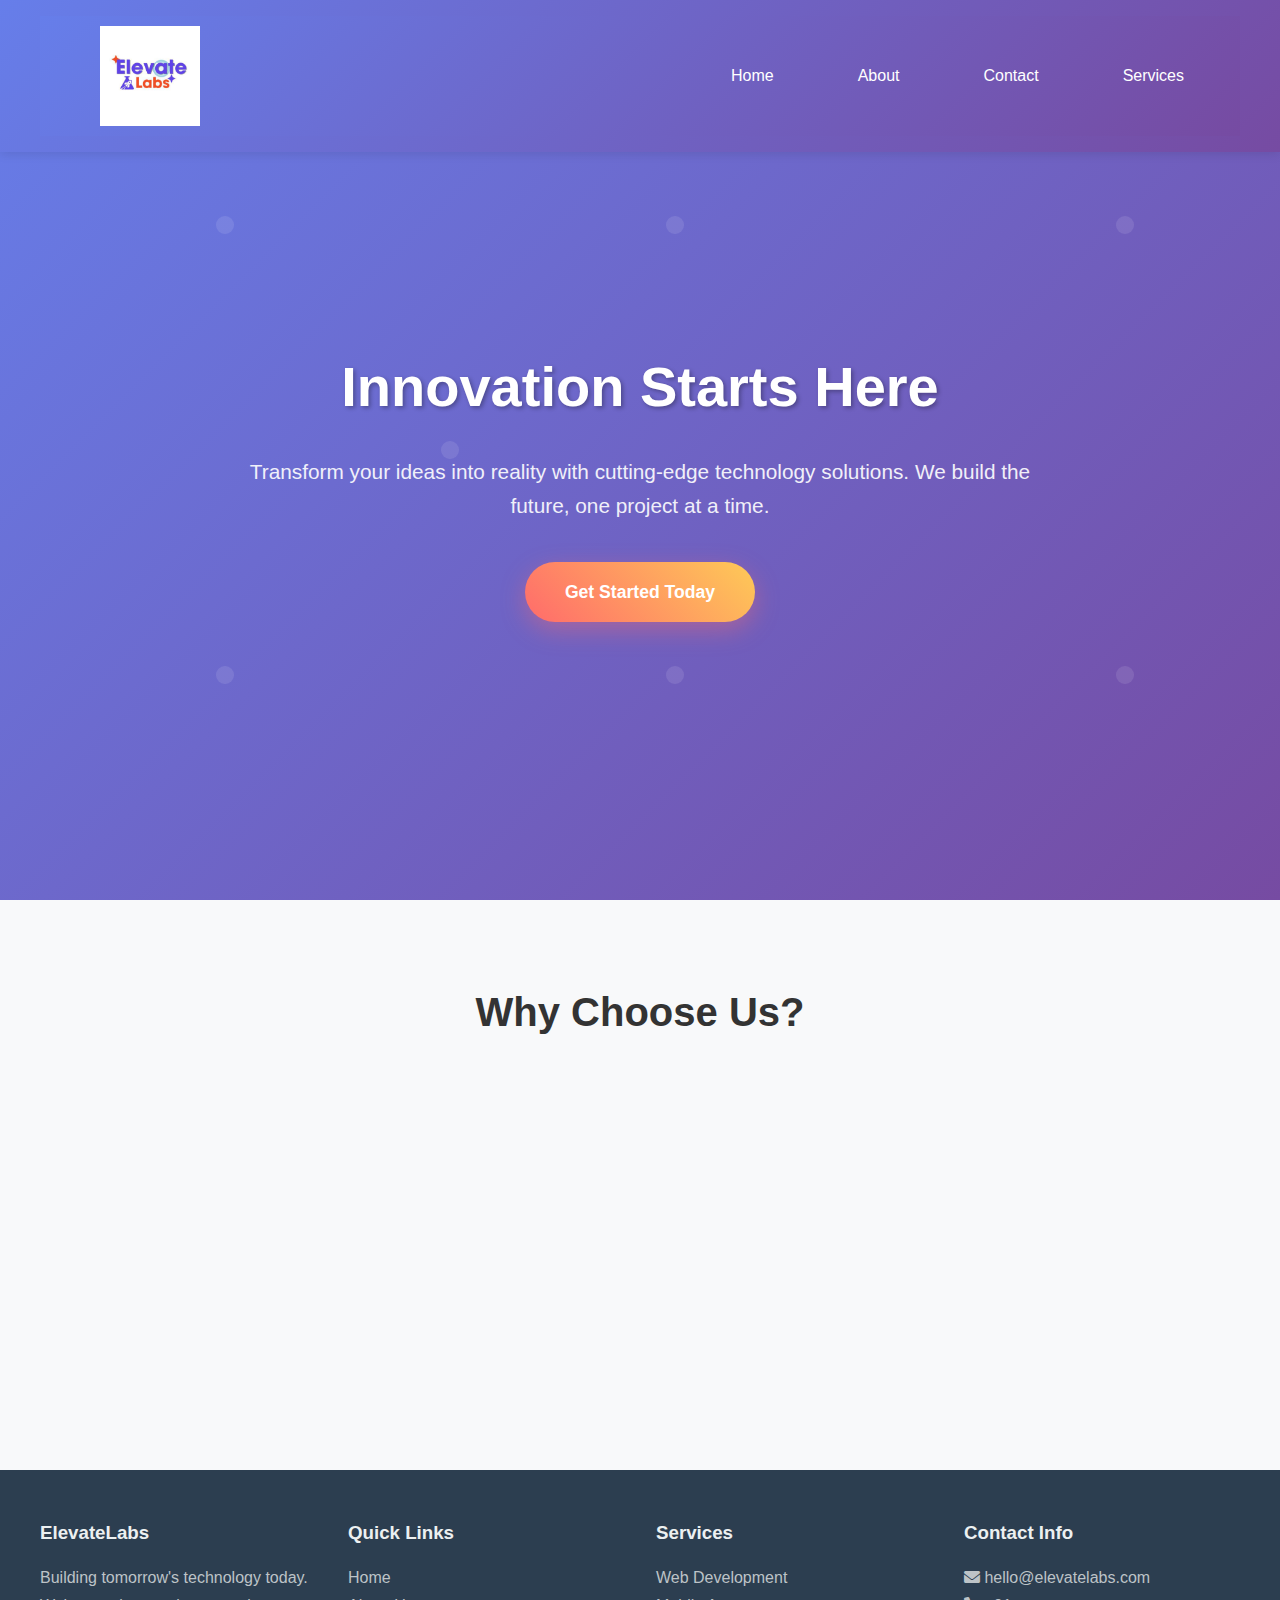
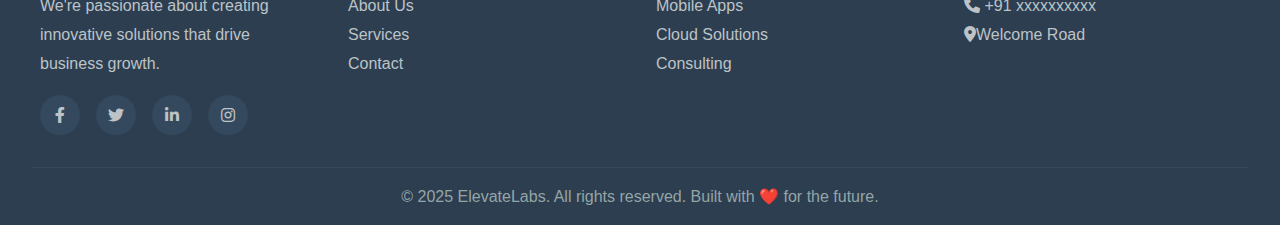
<file: index.html>
<!DOCTYPE html>
<html lang="en">
<head>
    <meta charset="UTF-8">
    <meta name="viewport" content="width=device-width, initial-scale=1.0">
    <link rel="stylesheet" href="style.css">
    <link rel="icon" href="favicon.ico" type="image/x-icon">
     <link href="https://cdnjs.cloudflare.com/ajax/libs/font-awesome/6.0.0/css/all.min.css" rel="stylesheet">


    <title>ELEVATELABS</title>
</head>
<body>
   
    <header>
        <div class="header-container">
        <nav>
        <ul id="navMenu">
            <li><img src="logo.png" alt="ElevateLabs" class="logo"></li>
            <li><a href="#">Home</a></li>
            <li><a href="#">About</a></li>
            <li><a href="#">Contact</a></li>
            <li><a href="#">Services</a></li>
        </ul>
    </nav>
     <div class="menu-toggle" id="menuToggle">
                <span></span>
                <span></span>
                <span></span>
            </div>
        </div>
         </header>

    <!-- Hero Section -->
      <section class="hero" id="home">
        <div class="hero-content">
            <h1>Innovation Starts Here</h1>
            <p>Transform your ideas into reality with cutting-edge technology solutions. We build the future, one project at a time.</p>
            <a href="#contact" class="cta-button">Get Started Today</a>
        </div>
    </section>


     <!-- Features Section -->

      <section class="features" id="about">
    <div class="features-container">
        <h2>Why Choose Us?</h2>
        <div class="features-grid">
            <div class="feature-card">
                <i class="fas fa-bolt"></i>
                <h3>Lightning Fast</h3>
                <p>Optimized performance and blazing-fast load times ensure your users have the best experience possible.</p>
            </div>
            <div class="feature-card">
                <i class="fas fa-laptop-code"></i>
                <h3>Cross Platform Development</h3>
                <p>We create Apps and Websites that can be used on all types of operating systems like Android, iOS, Linux, etc.</p>
            </div>
            <div class="feature-card">
                <i class="fas fa-lock"></i>
                <h3>Secure & Reliable</h3>
                <p>Built with security in mind, featuring the latest encryption and best practices for data protection.</p>
            </div>
        </div>
    </div>
</section>


    



     <!-- Footer -->

     <footer id="contact">
        <div class="footer-container">
            <div class="footer-section">
                <h3>ElevateLabs</h3>
                <p>Building tomorrow's technology today. We're passionate about creating innovative solutions that drive business growth.</p>
                <div class="social-links">
                    <a href="#" aria-label="Facebook"><i class="fab fa-facebook-f"></i></a>
                    <a href="#" aria-label="Twitter"><i class="fab fa-twitter"></i></a>
                    <a href="#" aria-label="LinkedIn"><i class="fab fa-linkedin-in"></i></a>
                    <a href="#" aria-label="Instagram"><i class="fab fa-instagram"></i></a>
                </div>
            </div>
            <div class="footer-section">
                <h3>Quick Links</h3>
                <p><a href="#home">Home</a></p>
                <p><a href="#about">About Us</a></p>
                <p><a href="#services">Services</a></p>
                <p><a href="#contact">Contact</a></p>
            </div>
            <div class="footer-section">
                <h3>Services</h3>
                <p><a href="#">Web Development</a></p>
                <p><a href="#">Mobile Apps</a></p>
                <p><a href="#">Cloud Solutions</a></p>
                <p><a href="#">Consulting</a></p>
            </div>
            <div class="footer-section">
                <h3>Contact Info</h3>
                <p><i class="fas fa-envelope"></i> hello@elevatelabs.com</p>
                <p><i class="fas fa-phone"></i> +91 xxxxxxxxxx</p>
                <p><i class="fas fa-map-marker-alt"></i>Welcome Road</p>
            </div>
        </div>
        <div class="footer-bottom">
            <p>&copy; 2025 ElevateLabs. All rights reserved. Built with ❤️ for the future.</p>
        </div>
    </footer>

















    <script>
       
        const menuToggle = document.getElementById('menuToggle');
        const navMenu = document.getElementById('navMenu');

        menuToggle.addEventListener('click', () => {
            menuToggle.classList.toggle('active');
            navMenu.classList.toggle('active');
        });

       
        document.querySelectorAll('nav a').forEach(link => {
            link.addEventListener('click', () => {
                menuToggle.classList.remove('active');
                navMenu.classList.remove('active');
            });
        });

        
        window.addEventListener('scroll', () => {
            const header = document.querySelector('header');
            if (window.scrollY > 100) {
                header.style.background = 'rgba(102, 126, 234, 0.95)';
                header.style.backdropFilter = 'blur(10px)';
            } else {
                header.style.background = 'linear-gradient(135deg, #667eea 0%, #764ba2 100%)';
                header.style.backdropFilter = 'none';
            }
        });

       
        document.querySelectorAll('a[href^="#"]').forEach(anchor => {
            anchor.addEventListener('click', function (e) {
                e.preventDefault();
                const target = document.querySelector(this.getAttribute('href'));
                if (target) {
                    target.scrollIntoView({
                        behavior: 'smooth',
                        block: 'start'
                    });
                }
            });
        });

        
        const observerOptions = {
            threshold: 0.1,
            rootMargin: '0px 0px -50px 0px'
        };

        const observer = new IntersectionObserver((entries) => {
            entries.forEach(entry => {
                if (entry.isIntersecting) {
                    entry.target.style.opacity = '1';
                    entry.target.style.transform = 'translateY(0)';
                }
            });
        }, observerOptions);

      
        document.querySelectorAll('.feature-card').forEach(card => {
            card.style.opacity = '0';
            card.style.transform = 'translateY(50px)';
            card.style.transition = 'all 0.6s ease';
            observer.observe(card);
        });
    </script>
</body>
</html>
</file>
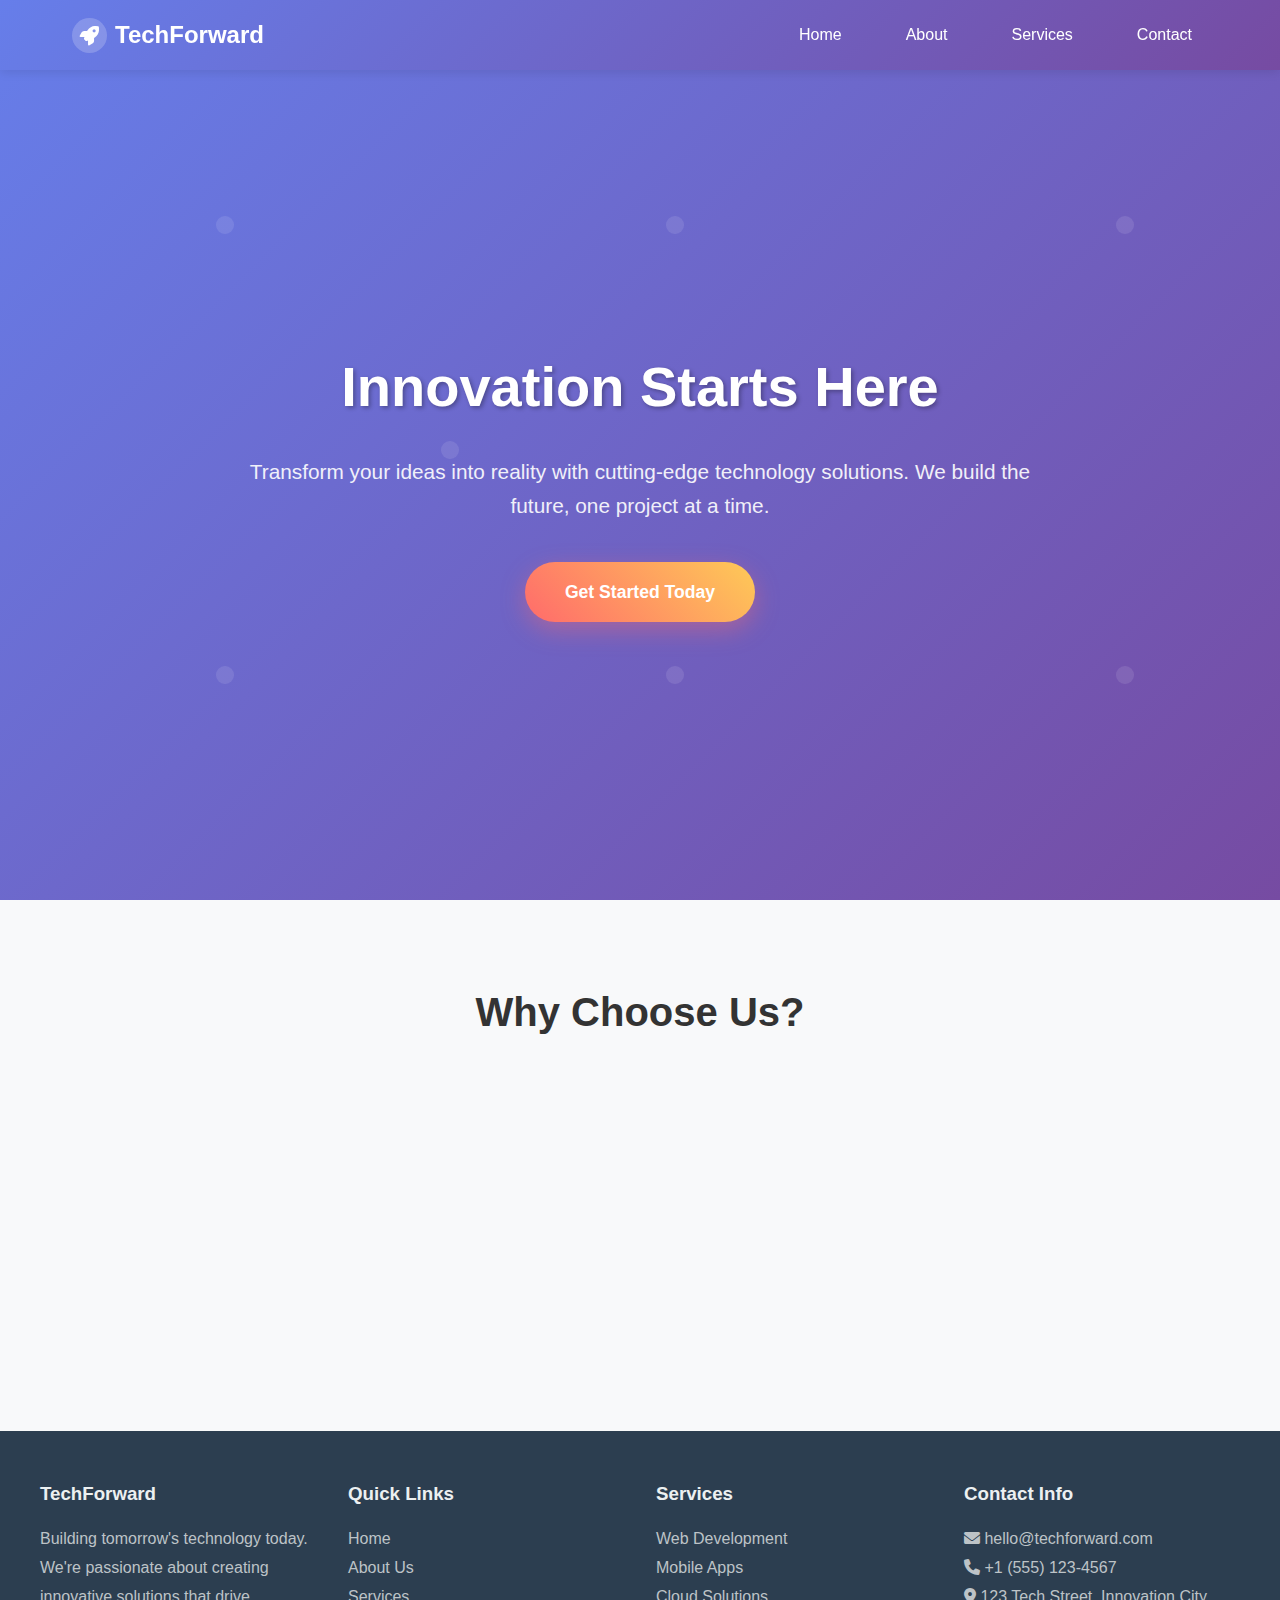
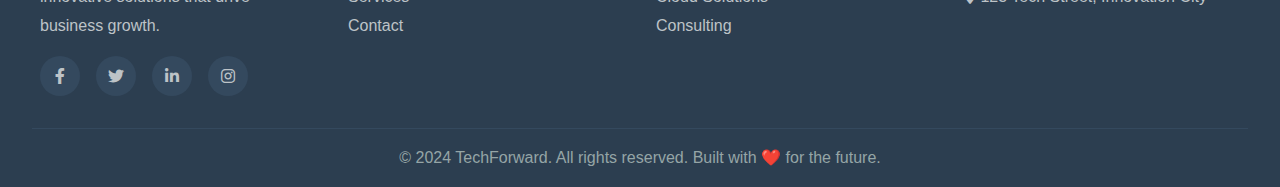
<file: index1.html>
<!DOCTYPE html>
<html lang="en">
<head>
    <meta charset="UTF-8">
    <meta name="viewport" content="width=device-width, initial-scale=1.0">
    <title>TechForward - Innovation Starts Here</title>
    <link href="https://cdnjs.cloudflare.com/ajax/libs/font-awesome/6.0.0/css/all.min.css" rel="stylesheet">
    <style>
        /* CSS Reset and Base Styles */
        * {
            margin: 0;
            padding: 0;
            box-sizing: border-box;
        }

        html {
            scroll-behavior: smooth;
        }

        body {
            font-family: 'Segoe UI', Tahoma, Geneva, Verdana, sans-serif;
            line-height: 1.6;
            color: #333;
            overflow-x: hidden;
        }

        /* Header Styles */
        header {
            background: linear-gradient(135deg, #667eea 0%, #764ba2 100%);
            color: white;
            padding: 1rem 0;
            position: fixed;
            width: 100%;
            top: 0;
            z-index: 1000;
            box-shadow: 0 2px 10px rgba(0, 0, 0, 0.1);
            transition: all 0.3s ease;
        }

        .header-container {
            max-width: 1200px;
            margin: 0 auto;
            display: flex;
            justify-content: space-between;
            align-items: center;
            padding: 0 2rem;
        }

        .logo {
            display: flex;
            align-items: center;
            gap: 0.5rem;
            font-size: 1.5rem;
            font-weight: 700;
            text-decoration: none;
            color: white;
        }

        .logo i {
            background: rgba(255, 255, 255, 0.2);
            padding: 0.5rem;
            border-radius: 50%;
            font-size: 1.2rem;
        }

        nav ul {
            display: flex;
            list-style: none;
            gap: 2rem;
            align-items: center;
        }

        nav a {
            color: white;
            text-decoration: none;
            font-weight: 500;
            transition: all 0.3s ease;
            padding: 0.5rem 1rem;
            border-radius: 25px;
            position: relative;
        }

        nav a:hover {
            background: rgba(255, 255, 255, 0.2);
            transform: translateY(-2px);
        }

        /* Mobile Menu Toggle */
        .menu-toggle {
            display: none;
            flex-direction: column;
            cursor: pointer;
            padding: 0.5rem;
        }

        .menu-toggle span {
            width: 25px;
            height: 3px;
            background: white;
            margin: 3px 0;
            transition: 0.3s;
            border-radius: 2px;
        }

        .menu-toggle.active span:nth-child(1) {
            transform: rotate(45deg) translate(5px, 5px);
        }

        .menu-toggle.active span:nth-child(2) {
            opacity: 0;
        }

        .menu-toggle.active span:nth-child(3) {
            transform: rotate(-45deg) translate(7px, -6px);
        }

        /* Hero Section */
        .hero {
            min-height: 100vh;
            display: flex;
            align-items: center;
            background: linear-gradient(135deg, #667eea 0%, #764ba2 100%);
            color: white;
            text-align: center;
            padding: 6rem 2rem 2rem;
            position: relative;
            overflow: hidden;
        }

        .hero::before {
            content: '';
            position: absolute;
            top: 0;
            left: 0;
            right: 0;
            bottom: 0;
            background: url('data:image/svg+xml,<svg xmlns="http://www.w3.org/2000/svg" viewBox="0 0 100 100"><defs><pattern id="grain" width="100" height="100" patternUnits="userSpaceOnUse"><circle cx="25" cy="25" r="1" fill="white" opacity="0.1"/><circle cx="75" cy="25" r="1" fill="white" opacity="0.1"/><circle cx="50" cy="50" r="1" fill="white" opacity="0.1"/><circle cx="25" cy="75" r="1" fill="white" opacity="0.1"/><circle cx="75" cy="75" r="1" fill="white" opacity="0.1"/></pattern></defs><rect width="100" height="100" fill="url(%23grain)"/></svg>');
            animation: float 20s ease-in-out infinite;
        }

        @keyframes float {
            0%, 100% { transform: translateY(0px); }
            50% { transform: translateY(-20px); }
        }

        .hero-content {
            max-width: 800px;
            margin: 0 auto;
            position: relative;
            z-index: 2;
        }

        .hero h1 {
            font-size: 3.5rem;
            font-weight: 700;
            margin-bottom: 1.5rem;
            text-shadow: 2px 2px 4px rgba(0, 0, 0, 0.3);
            animation: slideInUp 1s ease-out;
        }

        .hero p {
            font-size: 1.3rem;
            margin-bottom: 2.5rem;
            opacity: 0.9;
            animation: slideInUp 1s ease-out 0.3s both;
        }

        .cta-button {
            display: inline-block;
            background: linear-gradient(45deg, #ff6b6b, #feca57);
            color: white;
            padding: 1rem 2.5rem;
            text-decoration: none;
            border-radius: 50px;
            font-weight: 600;
            font-size: 1.1rem;
            box-shadow: 0 8px 25px rgba(255, 107, 107, 0.4);
            transition: all 0.3s ease;
            animation: slideInUp 1s ease-out 0.6s both;
        }

        .cta-button:hover {
            transform: translateY(-3px);
            box-shadow: 0 12px 35px rgba(255, 107, 107, 0.5);
            background: linear-gradient(45deg, #ff5252, #ffb347);
        }

        @keyframes slideInUp {
            from {
                opacity: 0;
                transform: translateY(50px);
            }
            to {
                opacity: 1;
                transform: translateY(0);
            }
        }

        /* Features Section */
        .features {
            padding: 5rem 2rem;
            background: #f8f9fa;
        }

        .features-container {
            max-width: 1200px;
            margin: 0 auto;
            text-align: center;
        }

        .features h2 {
            font-size: 2.5rem;
            margin-bottom: 3rem;
            color: #333;
        }

        .features-grid {
            display: grid;
            grid-template-columns: repeat(auto-fit, minmax(300px, 1fr));
            gap: 2rem;
            margin-top: 3rem;
        }

        .feature-card {
            background: white;
            padding: 2rem;
            border-radius: 15px;
            box-shadow: 0 5px 20px rgba(0, 0, 0, 0.1);
            transition: all 0.3s ease;
        }

        .feature-card:hover {
            transform: translateY(-10px);
            box-shadow: 0 15px 40px rgba(0, 0, 0, 0.15);
        }

        .feature-card i {
            font-size: 3rem;
            color: #667eea;
            margin-bottom: 1rem;
        }

        .feature-card h3 {
            font-size: 1.5rem;
            margin-bottom: 1rem;
            color: #333;
        }

        .feature-card p {
            color: #666;
            line-height: 1.6;
        }

        /* Footer */
        footer {
            background: #2c3e50;
            color: white;
            padding: 3rem 2rem 1rem;
        }

        .footer-container {
            max-width: 1200px;
            margin: 0 auto;
            display: grid;
            grid-template-columns: repeat(auto-fit, minmax(250px, 1fr));
            gap: 2rem;
        }

        .footer-section h3 {
            margin-bottom: 1rem;
            color: #ecf0f1;
        }

        .footer-section p,
        .footer-section a {
            color: #bdc3c7;
            text-decoration: none;
            line-height: 1.8;
        }

        .footer-section a:hover {
            color: #3498db;
        }

        .social-links {
            display: flex;
            gap: 1rem;
            margin-top: 1rem;
        }

        .social-links a {
            width: 40px;
            height: 40px;
            background: #34495e;
            border-radius: 50%;
            display: flex;
            align-items: center;
            justify-content: center;
            transition: all 0.3s ease;
        }

        .social-links a:hover {
            background: #3498db;
            transform: translateY(-3px);
        }

        .footer-bottom {
            border-top: 1px solid #34495e;
            margin-top: 2rem;
            padding-top: 1rem;
            text-align: center;
            color: #95a5a6;
        }

        /* Responsive Design */
        @media (max-width: 768px) {
            .menu-toggle {
                display: flex;
            }

            nav ul {
                position: fixed;
                top: 70px;
                right: -100%;
                width: 100%;
                height: calc(100vh - 70px);
                background: linear-gradient(135deg, #667eea 0%, #764ba2 100%);
                flex-direction: column;
                justify-content: flex-start;
                align-items: center;
                padding-top: 2rem;
                transition: right 0.3s ease;
            }

            nav ul.active {
                right: 0;
            }

            nav ul li {
                margin: 1rem 0;
                width: 90%;
                text-align: center;
            }

            nav a {
                display: block;
                padding: 1rem;
                background: rgba(255, 255, 255, 0.1);
                border-radius: 10px;
            }

            .hero h1 {
                font-size: 2.5rem;
            }

            .hero p {
                font-size: 1.1rem;
            }

            .features-grid {
                grid-template-columns: 1fr;
            }

            .header-container {
                padding: 0 1rem;
            }
        }

        @media (max-width: 480px) {
            .hero {
                padding: 5rem 1rem 2rem;
            }

            .hero h1 {
                font-size: 2rem;
            }

            .hero p {
                font-size: 1rem;
            }

            .cta-button {
                padding: 0.8rem 2rem;
                font-size: 1rem;
            }

            .features {
                padding: 3rem 1rem;
            }

            .features h2 {
                font-size: 2rem;
            }

            .feature-card {
                padding: 1.5rem;
            }

            footer {
                padding: 2rem 1rem 1rem;
            }

            .footer-container {
                grid-template-columns: 1fr;
                gap: 1.5rem;
            }
        }

        /* Accessibility */
        @media (prefers-reduced-motion: reduce) {
            * {
                animation-duration: 0.01ms !important;
                animation-iteration-count: 1 !important;
                transition-duration: 0.01ms !important;
            }
        }

        /* Focus styles for keyboard navigation */
        a:focus,
        button:focus {
            outline: 2px solid #3498db;
            outline-offset: 2px;
        }
    </style>
</head>
<body>
    <!-- Header -->
    <header>
        <div class="header-container">
            <a href="#" class="logo">
                <i class="fas fa-rocket"></i>
                TechForward
            </a>
            <nav>
                <ul id="navMenu">
                    <li><a href="#home">Home</a></li>
                    <li><a href="#about">About</a></li>
                    <li><a href="#services">Services</a></li>
                    <li><a href="#contact">Contact</a></li>
                </ul>
            </nav>
            <div class="menu-toggle" id="menuToggle">
                <span></span>
                <span></span>
                <span></span>
            </div>
        </div>
    </header>

    <!-- Hero Section -->
    <section class="hero" id="home">
        <div class="hero-content">
            <h1>Innovation Starts Here</h1>
            <p>Transform your ideas into reality with cutting-edge technology solutions. We build the future, one project at a time.</p>
            <a href="#contact" class="cta-button">Get Started Today</a>
        </div>
    </section>

    <!-- Features Section -->
    <section class="features" id="about">
        <div class="features-container">
            <h2>Why Choose Us?</h2>
            <div class="features-grid">
                <div class="feature-card">
                    <i class="fas fa-lightning-bolt"></i>
                    <h3>Lightning Fast</h3>
                    <p>Optimized performance and blazing-fast load times ensure your users have the best experience possible.</p>
                </div>
                <div class="feature-card">
                    <i class="fas fa-mobile-alt"></i>
                    <h3>Mobile First</h3>
                    <p>Responsive design that looks perfect on all devices, from smartphones to large desktop screens.</p>
                </div>
                <div class="feature-card">
                    <i class="fas fa-shield-alt"></i>
                    <h3>Secure & Reliable</h3>
                    <p>Built with security in mind, featuring the latest encryption and best practices for data protection.</p>
                </div>
            </div>
        </div>
    </section>

    <!-- Footer -->
    <footer id="contact">
        <div class="footer-container">
            <div class="footer-section">
                <h3>TechForward</h3>
                <p>Building tomorrow's technology today. We're passionate about creating innovative solutions that drive business growth.</p>
                <div class="social-links">
                    <a href="#" aria-label="Facebook"><i class="fab fa-facebook-f"></i></a>
                    <a href="#" aria-label="Twitter"><i class="fab fa-twitter"></i></a>
                    <a href="#" aria-label="LinkedIn"><i class="fab fa-linkedin-in"></i></a>
                    <a href="#" aria-label="Instagram"><i class="fab fa-instagram"></i></a>
                </div>
            </div>
            <div class="footer-section">
                <h3>Quick Links</h3>
                <p><a href="#home">Home</a></p>
                <p><a href="#about">About Us</a></p>
                <p><a href="#services">Services</a></p>
                <p><a href="#contact">Contact</a></p>
            </div>
            <div class="footer-section">
                <h3>Services</h3>
                <p><a href="#">Web Development</a></p>
                <p><a href="#">Mobile Apps</a></p>
                <p><a href="#">Cloud Solutions</a></p>
                <p><a href="#">Consulting</a></p>
            </div>
            <div class="footer-section">
                <h3>Contact Info</h3>
                <p><i class="fas fa-envelope"></i> hello@techforward.com</p>
                <p><i class="fas fa-phone"></i> +1 (555) 123-4567</p>
                <p><i class="fas fa-map-marker-alt"></i> 123 Tech Street, Innovation City</p>
            </div>
        </div>
        <div class="footer-bottom">
            <p>&copy; 2024 TechForward. All rights reserved. Built with ❤️ for the future.</p>
        </div>
    </footer>

    <script>
        // Mobile menu functionality
        const menuToggle = document.getElementById('menuToggle');
        const navMenu = document.getElementById('navMenu');

        menuToggle.addEventListener('click', () => {
            menuToggle.classList.toggle('active');
            navMenu.classList.toggle('active');
        });

        // Close menu when clicking on links
        document.querySelectorAll('nav a').forEach(link => {
            link.addEventListener('click', () => {
                menuToggle.classList.remove('active');
                navMenu.classList.remove('active');
            });
        });

        // Header scroll effect
        window.addEventListener('scroll', () => {
            const header = document.querySelector('header');
            if (window.scrollY > 100) {
                header.style.background = 'rgba(102, 126, 234, 0.95)';
                header.style.backdropFilter = 'blur(10px)';
            } else {
                header.style.background = 'linear-gradient(135deg, #667eea 0%, #764ba2 100%)';
                header.style.backdropFilter = 'none';
            }
        });

        // Smooth scrolling for anchor links
        document.querySelectorAll('a[href^="#"]').forEach(anchor => {
            anchor.addEventListener('click', function (e) {
                e.preventDefault();
                const target = document.querySelector(this.getAttribute('href'));
                if (target) {
                    target.scrollIntoView({
                        behavior: 'smooth',
                        block: 'start'
                    });
                }
            });
        });

        // Intersection Observer for animations
        const observerOptions = {
            threshold: 0.1,
            rootMargin: '0px 0px -50px 0px'
        };

        const observer = new IntersectionObserver((entries) => {
            entries.forEach(entry => {
                if (entry.isIntersecting) {
                    entry.target.style.opacity = '1';
                    entry.target.style.transform = 'translateY(0)';
                }
            });
        }, observerOptions);

        // Observe feature cards for scroll animations
        document.querySelectorAll('.feature-card').forEach(card => {
            card.style.opacity = '0';
            card.style.transform = 'translateY(50px)';
            card.style.transition = 'all 0.6s ease';
            observer.observe(card);
        });
    </script>
</body>
</html>
</file>
<file: style.css>
* {
    margin: 0;
    padding: 0;
    box-sizing: border-box;
}
 html {
            scroll-behavior: smooth;
        }
 body {
            font-family: 'Segoe UI', Tahoma, Geneva, Verdana, sans-serif;
            line-height: 1.6;
            color: #333;
            overflow-x: hidden;
        }


 header {
            background: linear-gradient(135deg, #667eea 0%, #764ba2 100%);
            color: white;
            padding: 1rem 0;
            position: fixed;
           
            width: 100%;
            top: 0;
            z-index: 1000;
            box-shadow: 0 2px 10px rgba(0, 0, 0, 0.1);
            transition: all 0.3s ease;
        }
 .header-container {
            max-width: 1200px;
            margin: 0 auto;
            display: flex;
            justify-content: space-between;
            align-items: center;
            padding: 0 2rem;
        }

       

          .logo {
            display: flex;
            align-items: center;
            gap: 0.5rem;
            font-size: 1.5rem;
            font-weight: 700;
            text-decoration: none;
            color: white;
            
        }
 img{
            height:100px;
            width:100px;
            background: url('data:image/svg+xml,<svg xmlns="http://www.w3.org/2000/svg" viewBox="0 0 100 100"><circle cx="50" cy="50" r="40" fill="%23fff"/></svg>') no-repeat center center;
        }

        nav ul {
            display: flex;
            list-style: none;
            gap: 2rem;
            align-items: center;
        }

        nav a {
            color: white;
            text-decoration: none;
            font-weight: 500;
            transition: all 0.3s ease;
            padding: 0.5rem 1rem;
            border-radius: 25px;
            position: relative;
        }

        nav a:hover {
            background: rgba(255, 255, 255, 0.2);
            transform: translateY(-2px);
        }

        .menu-toggle {
            display: none;
            flex-direction: column;
            cursor: pointer;
            padding: 0.5rem;
        }

        .menu-toggle span {
            width: 25px;
            height: 3px;
            background: white;
            margin: 3px 0;
            transition: 0.3s;
            border-radius: 2px;
        }

        .menu-toggle.active span:nth-child(1) {
            transform: rotate(45deg) translate(5px, 5px);
        }

        .menu-toggle.active span:nth-child(2) {
            opacity: 0;
        }

        .menu-toggle.active span:nth-child(3) {
            transform: rotate(-45deg) translate(7px, -6px);
        }













.header-container {
    display: flex;
    justify-content: space-between;
    align-items: center;
    padding: 10px 40px;
    background: linear-gradient(135deg, #667eea 0%, #764ba2 100%);
}

nav {
    flex: 1;
}

#navMenu {
    display: flex;
    justify-content: flex-end;
    align-items: center;
    list-style: none;
    margin: 0;
    padding: 0;
}

.logo {
    height: 100px;
    margin-right: auto;
}

#navMenu li {
    margin-left: 20px;
}

#navMenu li:first-child {
    margin-right: auto;
}














        .hero {
            min-height: 100vh;
            display: flex;
            align-items: center;
            background: linear-gradient(135deg, #667eea 0%, #764ba2 100%);
            color: white;
            text-align: center;
            padding: 6rem 2rem 2rem;
            position: relative;
            overflow: hidden;
        }

        .hero::before {
            content: '';
            position: absolute;
            top: 0;
            left: 0;
            right: 0;
            bottom: 0;
            background: url('data:image/svg+xml,<svg xmlns="http://www.w3.org/2000/svg" viewBox="0 0 100 100"><defs><pattern id="grain" width="100" height="100" patternUnits="userSpaceOnUse"><circle cx="25" cy="25" r="1" fill="white" opacity="0.1"/><circle cx="75" cy="25" r="1" fill="white" opacity="0.1"/><circle cx="50" cy="50" r="1" fill="white" opacity="0.1"/><circle cx="25" cy="75" r="1" fill="white" opacity="0.1"/><circle cx="75" cy="75" r="1" fill="white" opacity="0.1"/></pattern></defs><rect width="100" height="100" fill="url(%23grain)"/></svg>');
            animation: float 20s ease-in-out infinite;
        }

        @keyframes float {
            0%, 100% { transform: translateY(0px); }
            50% { transform: translateY(-20px); }
        }

        .hero-content {
            max-width: 800px;
            margin: 0 auto;
            position: relative;
            z-index: 2;
        }

        .hero h1 {
            font-size: 3.5rem;
            font-weight: 700;
            margin-bottom: 1.5rem;
            text-shadow: 2px 2px 4px rgba(0, 0, 0, 0.3);
            animation: slideInUp 1s ease-out;
        }

        .hero p {
            font-size: 1.3rem;
            margin-bottom: 2.5rem;
            opacity: 0.9;
            animation: slideInUp 1s ease-out 0.3s both;
        }

        .cta-button {
            display: inline-block;
            background: linear-gradient(45deg, #ff6b6b, #feca57);
            color: white;
            padding: 1rem 2.5rem;
            text-decoration: none;
            border-radius: 50px;
            font-weight: 600;
            font-size: 1.1rem;
            box-shadow: 0 8px 25px rgba(255, 107, 107, 0.4);
            transition: all 0.3s ease;
            animation: slideInUp 1s ease-out 0.6s both;
        }

        .cta-button:hover {
            transform: translateY(-3px);
            box-shadow: 0 12px 35px rgba(255, 107, 107, 0.5);
            background: linear-gradient(45deg, #ff5252, #ffb347);
        }

        @keyframes slideInUp {
            from {
                opacity: 0;
                transform: translateY(50px);
            }
            to {
                opacity: 1;
                transform: translateY(0);
            }
        }







         .features {
            padding: 5rem 2rem;
            background: #f8f9fa;
        }

        .features-container {
            max-width: 1200px;
            margin: 0 auto;
            text-align: center;
        }

        .features h2 {
            font-size: 2.5rem;
            margin-bottom: 3rem;
            color: #333;
        }

        .features-grid {
            display: grid;
            grid-template-columns: repeat(auto-fit, minmax(300px, 1fr));
            gap: 2rem;
            margin-top: 3rem;
        }

        .feature-card {
            background: white;
            padding: 2rem;
            border-radius: 15px;
            box-shadow: 0 5px 20px rgba(0, 0, 0, 0.1);
            transition: all 0.3s ease;
        }

        .feature-card:hover {
            transform: translateY(-10px);
            box-shadow: 0 15px 40px rgba(0, 0, 0, 0.15);
        }

        .feature-card i {
            font-size: 3rem;
            color: #667eea;
            margin-bottom: 1rem;
        }

        .feature-card h3 {
            font-size: 1.5rem;
            margin-bottom: 1rem;
            color: #333;
        }

        .feature-card p {
            color: #666;
            line-height: 1.6;
        }
















       footer {
            background: #2c3e50;
            color: white;
            padding: 3rem 2rem 1rem;
        }

        .footer-container {
            max-width: 1200px;
            margin: 0 auto;
            display: grid;
            grid-template-columns: repeat(auto-fit, minmax(250px, 1fr));
            gap: 2rem;
        }

        .footer-section h3 {
            margin-bottom: 1rem;
            color: #ecf0f1;
        }

        .footer-section p,
        .footer-section a {
            color: #bdc3c7;
            text-decoration: none;
            line-height: 1.8;
        }

        .footer-section a:hover {
            color: #3498db;
        }

        .social-links {
            display: flex;
            gap: 1rem;
            margin-top: 1rem;
        }

        .social-links a {
            width: 40px;
            height: 40px;
            background: #34495e;
            border-radius: 50%;
            display: flex;
            align-items: center;
            justify-content: center;
            transition: all 0.3s ease;
        }

        .social-links a:hover {
            background: #3498db;
            transform: translateY(-3px);
        }

        .footer-bottom {
            border-top: 1px solid #34495e;
            margin-top: 2rem;
            padding-top: 1rem;
            text-align: center;
            color: #95a5a6;
        }

        /* Responsive Design */
        @media (max-width: 768px) {
            .menu-toggle {
                display: flex;
            }

            nav ul {
                position: fixed;
                top: 70px;
                right: -100%;
                width: 100%;
                height: calc(100vh - 70px);
                background: linear-gradient(135deg, #667eea 0%, #764ba2 100%);
                flex-direction: column;
                justify-content: flex-start;
                align-items: center;
                padding-top: 2rem;
                transition: right 0.3s ease;
            }

            nav ul.active {
                right: 0;
            }

            nav ul li {
                margin: 1rem 0;
                width: 90%;
                text-align: center;
            }

            nav a {
                display: block;
                padding: 1rem;
                background: rgba(255, 255, 255, 0.1);
                border-radius: 10px;
            }

            .hero h1 {
                font-size: 2.5rem;
            }

            .hero p {
                font-size: 1.1rem;
            }

            .features-grid {
                grid-template-columns: 1fr;
            }

            .header-container {
                padding: 0 1rem;
            }
        }

        @media (max-width: 480px) {
            .hero {
                padding: 5rem 1rem 2rem;
            }

            .hero h1 {
                font-size: 2rem;
            }

            .hero p {
                font-size: 1rem;
            }

            .cta-button {
                padding: 0.8rem 2rem;
                font-size: 1rem;
            }

            .features {
                padding: 3rem 1rem;
            }

            .features h2 {
                font-size: 2rem;
            }

            .feature-card {
                padding: 1.5rem;
            }

            footer {
                padding: 2rem 1rem 1rem;
            }

            .footer-container {
                grid-template-columns: 1fr;
                gap: 1.5rem;
            }
        }

        
        /* @media (prefers-reduced-motion: reduce) {
            * {
                animation-duration: 0.01ms !important;
                animation-iteration-count: 1 !important;
                transition-duration: 0.01ms !important;
            }
        } */

      
        a:focus,
        button:focus {
            outline: 2px solid #3498db;
            outline-offset: 2px;
        }
</file>
